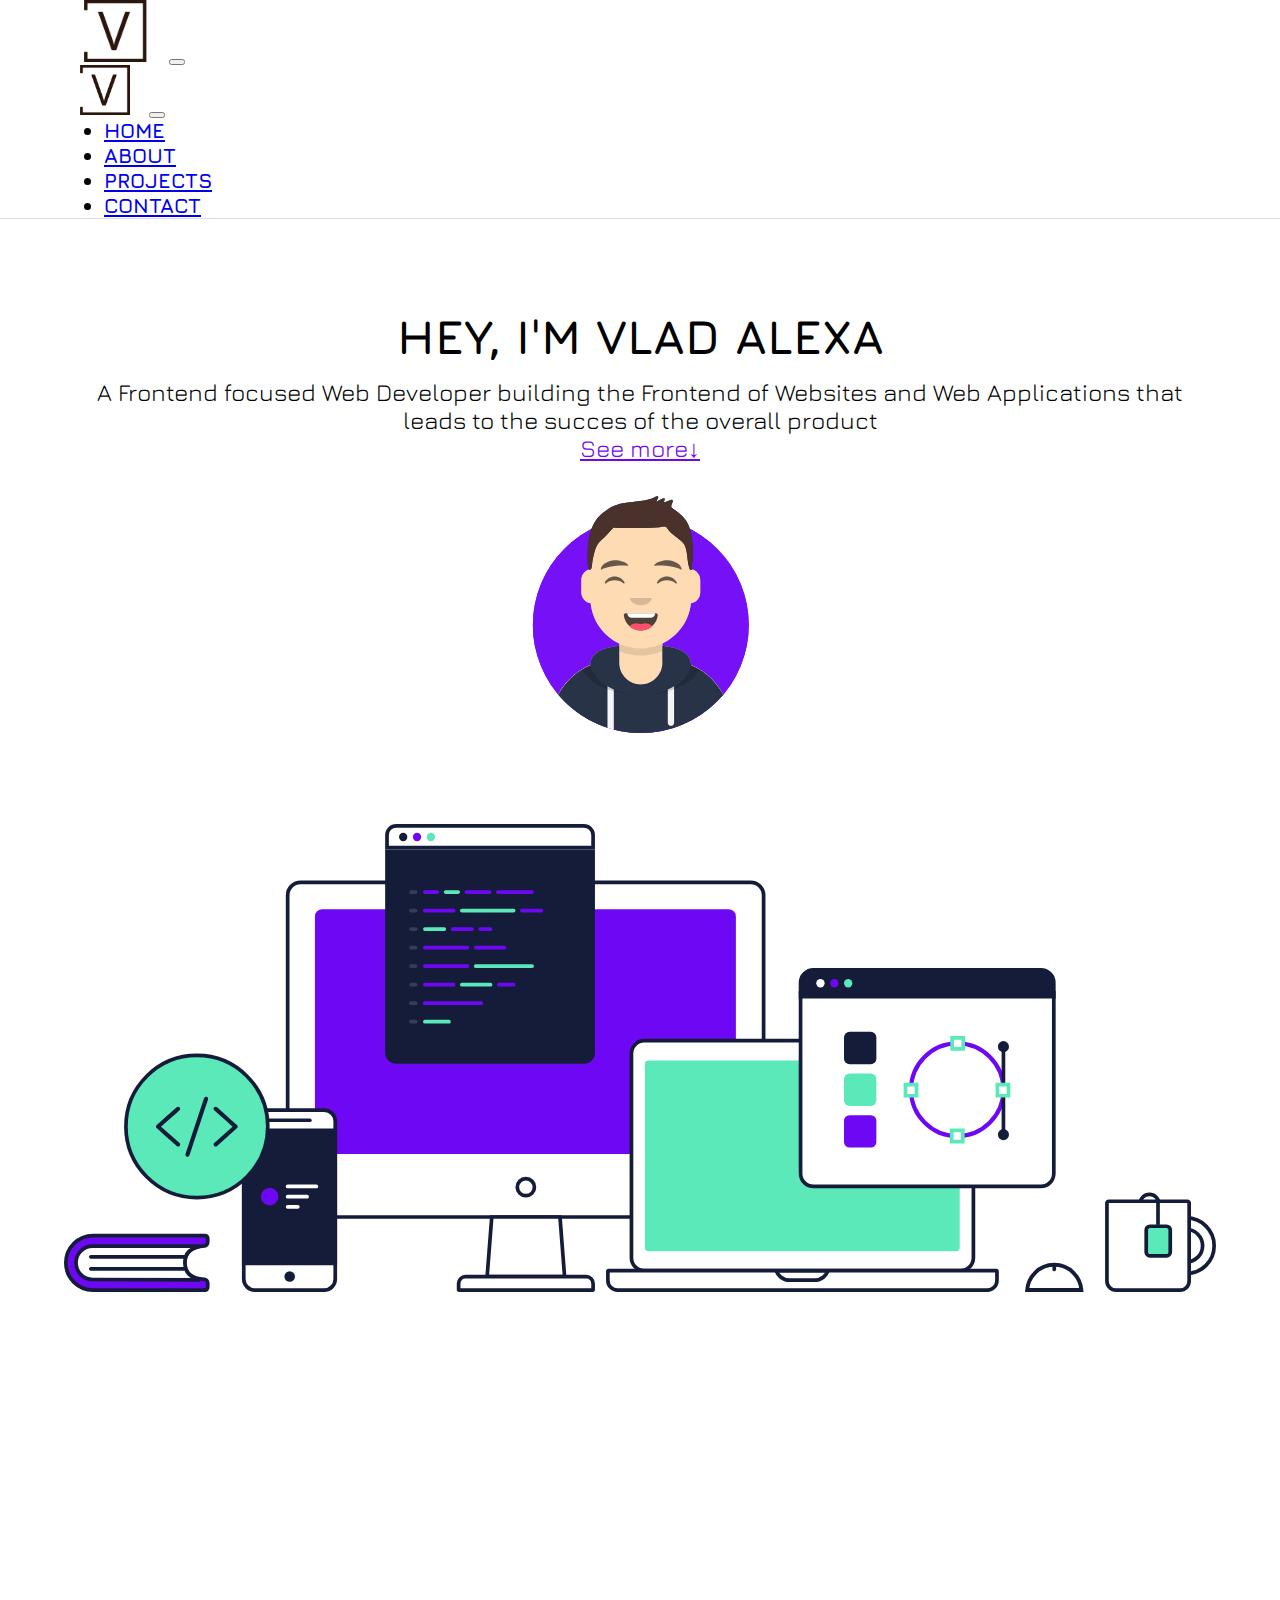
<file: index.html>
<!DOCTYPE html>
<html lang="en">
  <head>
    <meta charset="UTF-8" />
    <meta http-equiv="X-UA-Compatible" content="IE=edge" />
    <meta name="viewport" content="width=device-width, initial-scale=1.0" />
    <!--Bootstrap-->
    <link
      href="https://cdn.jsdelivr.net/npm/bootstrap@5.3.0-alpha3/dist/css/bootstrap.min.css"
      rel="stylesheet"
      integrity="sha384-KK94CHFLLe+nY2dmCWGMq91rCGa5gtU4mk92HdvYe+M/SXH301p5ILy+dN9+nJOZ"
      crossorigin="anonymous"
    />
    <!--CSS-->
    <link rel="stylesheet" href="css/style.css" />
    <!--FONT-->
    <link rel="preconnect" href="https://fonts.googleapis.com" />
    <link rel="preconnect" href="https://fonts.gstatic.com" crossorigin />
    <link
      href="https://fonts.googleapis.com/css2?family=Jura&family=Teko&display=swap"
      rel="stylesheet"
    />
    <title>Alexa Vlad | Frontend Developer</title>
    <link rel="icon" type="image/x-icon" href="css\logo-vlad.png">
  </head>
  <body>
    <header class="header">
    <nav class="navbar navbar-expand-lg bg-body-tertiary">
      <div class="container-fluid">
        <a class="navbar-brand" href="#"
          ><img src="css\logo-vlad.png" alt="" width="100px"
        /></a>
        <button
          class="navbar-toggler"
          type="button"
          data-bs-toggle="offcanvas"
          data-bs-target="#offcanvasNavbar"
          aria-controls="offcanvasNavbar"
          aria-label="Toggle navigation"
        >
          <span class="navbar-toggler-icon"></span>
        </button>
        <div
          class="offcanvas offcanvas-end"
          tabindex="-1"
          id="offcanvasNavbar"
          aria-labelledby="offcanvasNavbarLabel"
        >
          <div class="offcanvas-header">
            <img src="css\logo-vlad.png" alt="" width="80px" />
            <button
              type="button"
              class="btn-close"
              data-bs-dismiss="offcanvas"
              aria-label="Close"
            ></button>
          </div>
          <div class="offcanvas-body">
            <ul class="navbar-nav justify-content-end flex-grow-1 pe-3">
              <li class="nav-item">
                <a class="nav-link active" aria-current="page" href="#">HOME</a>
              </li>
              <li class="nav-item">
                <a class="nav-link active" aria-current="page" href="#about-me"
                  >ABOUT</a
                >
              </li>
              <li class="nav-item">
                <a class="nav-link active" aria-current="page" href="#my-projects"
                  >PROJECTS</a
                >
              </li>
              <li class="nav-item">
                <a class="nav-link active" aria-current="page" href="#contact--me"
                  >CONTACT</a
                >
              </li>
            </ul>
          </div>
        </div>
      </div>
    </nav>
  </header>
    <!--Title-->
    <section class ="section" id="title">
      <div class="title-description">
        <h1>HEY, I'M VLAD ALEXA</h1>
        <h2>
          A Frontend focused Web Developer building the Frontend of Websites and
          Web Applications that leads to the succes of the overall product
        </h2>
        <a class="see--more-scroll" href="">See more↓ </a>
        <img class="title-avatar" src="css\vlad-avatar.svg" alt="" />
      </div>
      <div class="title-foot">
        <img src="css\hero-devices.svg" width="100%" alt="" />
      </div>
    </section>

    <!--About-->
    <section class ="section" id="about-me">
      <div class="about--me">
        <div class="about-me--title">
          <h1>ABOUT ME</h1>
          <p>
            Here you will find more information about me, what I do, and my
            current skills mostly in terms of programming and technology
          </p>
        </div>
        <div class="about-me--description row">
          <div class="know-me col-xl-6 col-lg-12 col-md-12">
            <h3>Get to know me!</h3>
            <p>
             I`ve been learning programming autonomously for the past months focusing mostly on Frontend. Check out some of my work in the Projects section.
            </p>
            <p>
              I'm open to Job opportunities where I can contribute, learn and
              grow. If you have a good opportunity that matches my skills and
              experience don't hesitate to contact me.
            </p>
            <button class="about-me--button">CONTACT</button>
          </div>
          <div class="col-xl-6 col-lg-12 col-md-12">
            <div class="container text-center">
              <div class="know-me--icons row g-2">
                <div class="col">
                  <img src="css\html-5.png" alt="" width="80%" />
                </div>
                <div class="col">
                  <img src="css\css-3 (1).png" alt="" width="80%" />
                </div>
                <div class="col">
                  <img src="css\java-script (1).png" alt="" width="80%" />
                </div>
                <div class="col">
                  <img src="css\bootstrap (1).png" alt="" width="80%" />
                </div>
              </div>
            </div>
            <div class="container text-center">
              <div class="know-me--icons row about-me-row g-2">
                <div class="col">
                  <img src="css\visual-studio (4).png" alt="" width="80%" />
                </div>
                <div class="col">
                  <img src="css\github.png" alt="" width="80%" />
                </div>
                <div class="col">
                  <img src="css\responsive-design (1).png" alt="" width="80%" />
                </div>
                <div class="col">
                  <img src="css\atom (1).png" alt="" width="80%" />
                </div>
              </div>
            </div>
          </div>
        </div>
      </div>
    </section>
    <section class ="section" id="my-projects">
      <h1>My Recent Work</h1>
      <h3>Here are a few design projects I've worked on.</h3>

      <div class="row">
        <div class="col-xl-4 col-lg-6 col-md-6 col-sm-12">
          <div class="card text-bg-dark">
            <img src="css\bankist1.png" class="card-img" alt="..." />
            <div class="img card-img-overlay hidden">
              <p class="card-text">
               A simple bankist experience
               
               <a  href="https://bankystt.netlify.app" target="_blank">Visit Wesite ></a>
              </p>
              
            </div>
          </div>
        </div>
        <div class="col-xl-4 col-lg-6 col-md-6 col-sm-12">
          <div class="card text-bg-dark">
            <img src="css\bank-app.png" class="card-img" alt="..." />
            <div class="img card-img-overlay hidden">
              <p class="card-text">
                Deposit, pay bills and make loan payments.
                <a  href="https://bank-appp.netlify.app" target="_blank">Visit Wesite ></a>
              </p>
              
            </div>
          </div>
        </div>
        <div class="col-xl-4 col-lg-6 col-md-6 col-sm-12">
          <div class="card text-bg-dark">
            <img src="css\forky.png" class="card-img" alt="..." />
            <div class="img card-img-overlay hidden">
              <p class="card-text">
               Find you favorite recipe!
               <a class="card-text" href="fork.html" target="_blank">Visit Wesite ></a>
              </p>
              
            </div>
          </div>
        </div>
        <div class="col-xl-4 col-lg-6 col-md-6 col-sm-12">
          <div class="card text-bg-dark">
            <img src="css\mapty.png" class="card-img" alt="..." />
            <div class="img card-img-overlay hidden">
              <p class="card-text">
                Discover the ultimate workout tracking tool.
                <a class="card-text" href="https://maptyloc.netlify.app" target="_blank">Visit Wesite ></a>
              </p>
              
            </div>
          </div>
        </div>
        <div class="col-xl-4 col-lg-6 col-md-6 col-sm-12">
          <div class="card text-bg-dark">
            <img src="css\pig-game.png" class="card-img" alt="..." />
            <div class="img card-img-overlay hidden">
              <p class="card-text">
                Reach 100 points!
                <a class="card-text" href="https://pyg-gamee.netlify.app/" target="_blank">Visit Wesite ></a>
              </p>
              
            </div>
          </div>
        </div>
        <div class="col-xl-4 col-lg-6 col-md-6 col-sm-12">
          <div class="card text-bg-dark">
            <img src="css\simon.png" class="card-img" alt="..." />
            <div class="img card-img-overlay hidden">
              <p class="card-text">
                Simon game
                <a class="card-text" href="https://sim0n-gam3.netlify.app/" target="_blank">Visit Wesite ></a>
              </p>
              
            </div>
          </div>
        </div>
      </div>
    </section>
    <section class ="section" id="contact--me">
    
      <div class="contact--title">
        <h1>CONTACT</h1>
        <p>
          Feel free to Contact me by submitting the form below and I will get
          back to you as soon as possible!
        </p>
      </div>
      <div class="container text-center">
        <div class="row">
          <div class="col contact--form">
            <form
              action="https://formsubmit.co/alexa.vlad95@gmail.com"
              method="POST"
              id="contact"
            >
              <h4>Contact me</h4>

              <input type="text" id="name" placeholder="Name" required />
              <br />
              <input type="email" id="email" placeholder="Email" required />
              <br />
              <input type="text"
                name=""
                id="message"
                cols="60"
                rows="10"
                placeholder="Message"
              ></input>
              <br />
              <input type="submit" id="submit" value="Send Message" />
            </form>
          </div>
          <div class="col">
            <h4>Contact details</h4>
            <div class="contact--info">
              <div class="contact--location">
                <img src="css\map.png" alt="" width="4%" />
                <span style="font-weight: 700">Address:</span> Drumul Fermei
                112, Bloc 4, Scara 1, Ap 3, Popesti-Leordeni,ILFOV
              </div>
              <div class="contact--phone">
                <img src="css\smartphone-call.png" alt="" width="4%" /> +40 759
                181 753
              </div>
              <div class="contact--email">
                <img src="css\send.png" alt="" /> alexa.vlad95@gmail.com
              </div>
            </div>
          </div>
        </div>
      </div>
    </section>
    <div  class="project--start section">
      <div class="row g-10">
        <div class="col-lg-4 col-md-12 project--title">
          <div class="project--start-title"><h1>Start a project</h1></div>
        </div>
        <div class="col-lg-4 col-md-12 text">
          <p>
            Interested in working together? Let's chat.
            I’ll buy the coffee.
          </p>
        </div>
        <div class="col-lg-4 col-md-12 project--button">
          <div class="button"><button>Let's do it</button></div>
        </div>
      </div>
    </div>
    <footer class ="section" id="footer--zone">
      <div class="footer--logo">
        <img
          class=""
          src="css\v-low-resolution-logo-white-on-transparent-background.png"
          alt=""
          width="100px"
        />
        <p>
          Learning & leveling <br />
          up one day at a time.
        </p>
        <div class="footer--profiles">
          <div class="footer--fb">
            <a href="https://www.facebook.com/vlad.alexa.94" target="_blank"
              ><img src="css\facebook (1).png" alt=""
            /></a>
          </div>
          <div class="footer--in">
            <a
              href="https://www.linkedin.com/in/vlad-alexa-470b30b9/"
              target="_blank"
              ><img src="css\linkedin.png" alt=""
            /></a>
          </div>
          <div class="footer--git">
            <a href="https://github.com/vladalexa56" target="_blank"
              ><img src="css\github (1).png" alt=""
            /></a>
          </div>
          <div class="footer--mail">
            <a href="mailto:alexa.vlad95@gmail.com"
              ><img src="css\mail.png" alt=""
            /></a>
          </div>
          <div class="footer--git">
            <a href="#contact--me"><img src="css\whatsapp.png" alt="" /></a>
          </div>
        </div>
      </div>
      <p>© Copyright 2023. Made by Vlad Alexa</p>
    </footer>
    <script
      src="https://cdn.jsdelivr.net/npm/bootstrap@5.3.0-alpha3/dist/js/bootstrap.bundle.min.js"
      integrity="sha384-ENjdO4Dr2bkBIFxQpeoTz1HIcje39Wm4jDKdf19U8gI4ddQ3GYNS7NTKfAdVQSZe"
      crossorigin="anonymous"
    ></script>
    <script src="script.js"></script>
  </body>
</html>
</file>
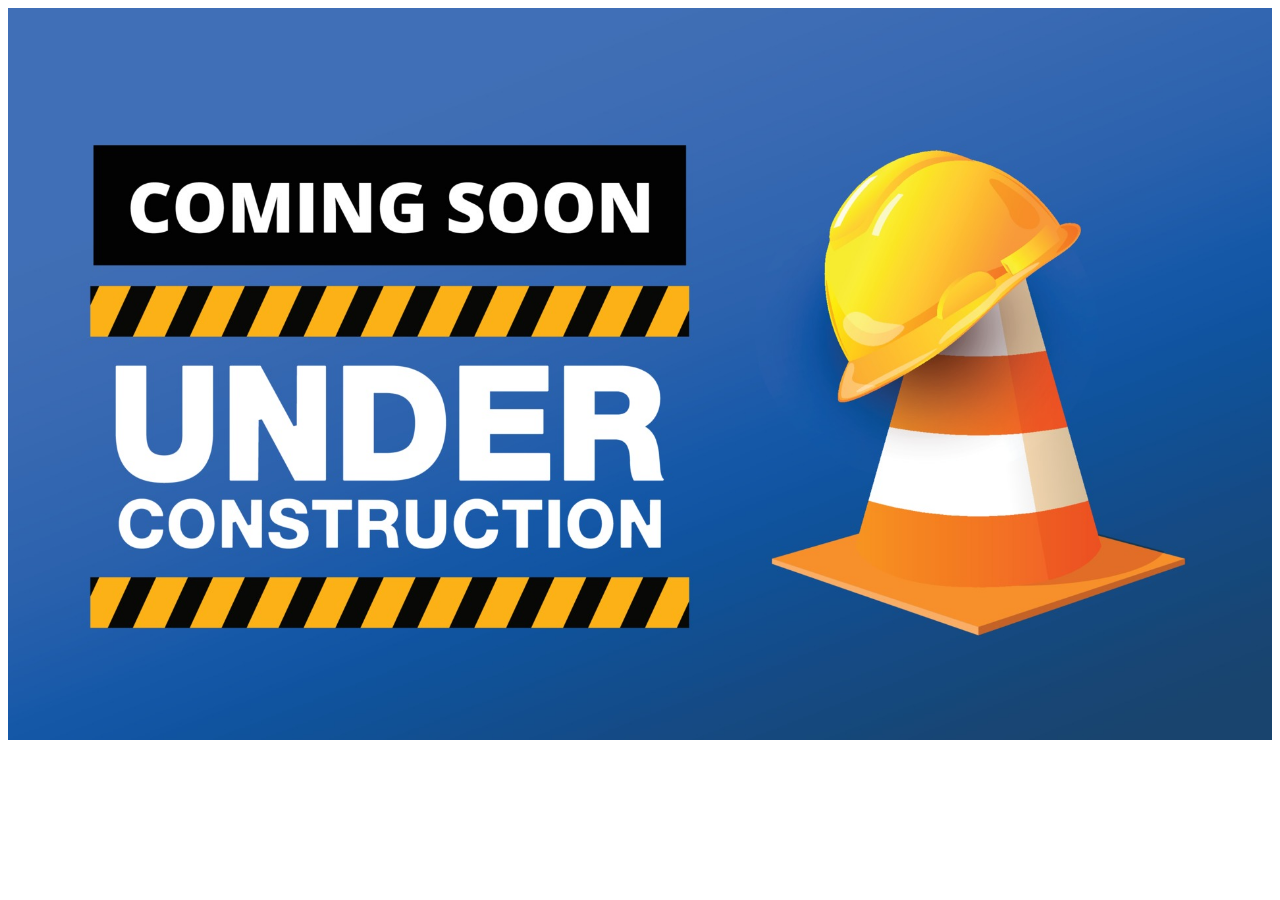
<file: fork.html>
<!DOCTYPE html>
<html lang="en">
  <head>
    <meta charset="UTF-8" />
    <meta http-equiv="X-UA-Compatible" content="IE=edge" />
    <meta name="viewport" content="width=device-width, initial-scale=1.0" />
    <title>Document</title>
  </head>
  <body>
    <div style="width: 100%; height: 100%">
      <img src="css\under.jpg" alt="" width="100%" />
    </div>
  </body>
</html>
</file>
<file: css/style.css>
* {
  margin: 0;
  box-sizing: border-box;
  font-family: "Jura", sans-serif;
  font-size: 100%;
}

h1 {
  font-size: 3rem;
  font-weight: 700;
  line-height: 1.7;
}

h2 {
  font-size: 1.5rem;

  font-weight: 400;
}
h3 {
  font-size: 2.5rem;
  font-weight: 700;
}
h4 {
  font-weight: 700;
}

p {
  font-size: 1.2rem;
}

.section--hidden {
  opacity: 0;
  transform: translateY(8rem);
}

.section {
  border-top: 1px solid #ddd;

  transition: transform 1s, opacity 1s;
}
/*NavBar*/
.navbar {
  position: sticky;
  z-index: 100;
  width: 100%;
  padding: 0 5%;

  font-weight: 700;
}
.sticky {
  position: fixed;
  z-index: 100;
}
.navbar-nav {
  font-size: 1.3rem;
}
.navbar-nav li {
  margin-right: 50px;
}

/*Title*/

.title-description {
  padding: 6%;
  text-align: center;
}
.title-avatar {
  padding: 3% 3% 1% 3%;
}

.see--more-scroll {
  display: block;
  font-size: 1.5rem;
  color: #6e07f3;
}

.title-foot {
  width: auto;
  margin: 0 auto;
}

/*About Me */

#about-me {
  padding: 5%;
  background-color: #6e07f3;
  color: #fff;
}

.about-me--title {
  padding: 5%;
  text-align: center;
  font-size: 1.5rem;
}

.about-me--description {
  margin: 0;
  padding: 0 10%;
}
.know-me {
  text-align: left;
}

.know-me p {
  font-size: 1.2rem;
  max-width: 600px;
}
/* .know-me--icons {
  width: 70%;
} */

.about-me--button {
  background-color: #6e07f3;
  margin-top: 5%;
  padding: 3% 6%;
  border: 5px solid #fff;
  color: #fff;
  font-size: 1.2rem;
  font-weight: 700;
}
.about-me--button:hover {
  color: #000;
  background-color: #fff;
}
.about-me-row {
  margin-top: 100px;
}

/*My Projects*/

#my-projects {
  padding: 5%;
}
#my-projects h1 {
  text-align: center;
  font-weight: 700;
  line-height: 3;
}

#my-projects h3 {
  text-align: center;
  font-size: 1.5rem;
}

#my-projects .col-xl-4,
.col-lg-6,
.col-md-6,
.col-sm-12 {
  position: relative;
  padding: 0.75rem;
}

.card-img-overlay {
  position: absolute;
  background-color: #141c3a;
  text-align: center;
  font-size: 5rem;
  opacity: 1;
  transition: 0.45s ease-in-out;
}

.card {
  border: none;
}
/* .card-img {
  transform: scale(1);
  transition: 0.25s ease-in-out;
} */

/* .card-text {
  font-size: 30%;
  font-weight: 700;
} */

.card-img {
  transform: scale(1);
  transition: 0.25s ease-in-out;
}

.card-img-overlay a:hover {
  background-color: #6e07f3;
}
.hidden {
  opacity: 0;
  transition: 0.45s ease-in-out;
}

.card--hover {
  background-color: #141c3a;
  position: absolute;
  top: 0;
  left: 0;
  width: 100%;
  height: 100%;
  opacity: 0;
  transition: 0.45s ease-in-out;
  z-index: 100;
}
.card-text a {
  font-size: 60%;
  width: 200px;
  margin: 10% auto;
  display: block;
  padding: 2% 4% 2% 4%;
  color: #fff;
  text-decoration: none;
  border: 5px solid #6e07f3;
  border-radius: 40px;
}

/*CONTACT ME */

#contact--me {
  text-align: center;
  position: relative;
  border-top: 1px solid #9fa0a2;
  padding: 5%;
}
.contact--wave {
  width: 100%;
  height: 100%;
  position: absolute;
  left: 0;
  z-index: -1;
}

.contact--title {
  padding-bottom: 5%;
}

#name,
#email,
#message {
  padding-bottom: 5%;
  margin: 5%;
  width: 90%;
  background: none;
  border: none;
  border-bottom: 1px solid #9fa0a2;
  border-radius: 10px;
}

#submit {
  background-color: #fff;
  padding: 2% 4% 2% 4%;
  color: #6e07f3;
  text-decoration: none;
  border: 5px solid #6e07f3;
  border-radius: 40px;
  font-weight: 700;
}
#submit:hover {
  background-color: #6e07f3;
  color: #fff;
}

#contact--me .row {
  padding: 5%;
  background-color: #fff;
  -webkit-box-shadow: 3px 0px 7px 0px rgba(0, 0, 0, 0.75);
  -moz-box-shadow: 3px 0px 7px 0px rgba(0, 0, 0, 0.75);
  box-shadow: 3px 0px 7px 0px rgba(0, 0, 0, 0.75);
}
.contact--location,
.contact--phone,
.contact--email {
  text-align: left;
  font-size: 1.2rem;
  padding: 9%;
}

.project--start {
  position: relative;
  bottom: -100px;
  margin: 0 auto;
  padding: 2%;
  width: 80%;
  color: #fff;
  background-color: #141c3a;
  border-radius: 20px;
  z-index: 1;
}

.project--start .project {
  font-weight: 900;
}
.project--title {
  display: flex;
  justify-content: center;
  align-items: center;
}

.text {
  margin: auto;
  text-align: center;
}
.text p {
  font-size: 1.2rem;
}
.project--button {
  display: flex;
  justify-content: center;
  align-items: center;
  /* text-align: center; */
}
.button {
  width: 500px;
  text-align: center;
}
.project--start .row button {
  margin: 0 auto;
  font-size: 1.9rem;
  font-weight: 900;
  color: #fff;
  background-color: #141c3a;
  border: 5px solid #5be9b9;
  padding: 3% 10%;
  border-radius: 50px;
}

.project--start .row button:hover {
  color: #000;
  background-color: #5be9b9;
}
/*FOOTER*/

#footer--zone {
  background-color: #6e07f3;
  padding: 150px 0;
}
#footer--zone p {
  text-align: center;
}

.footer--logo {
  display: block;
  margin: 0 auto;
  text-align: center;
}
.footer--logo p {
  color: #fff;
  font-size: 150%;
  font-weight: 700;
  padding-top: 2%;
}

.footer--fb,
.footer--in,
.footer--git,
.footer--mail {
  margin: 2%;
  display: inline-block;
  padding: 10px;
  border: 3px solid #fff;
  border-radius: 50%;
}

/*RESPONSIVE*/
@media screen and (min-width: 1408px) {
  .title-foot {
    max-width: 1344px;
  }
}

@media (min-width: 1216px) and (max-width: 1407px) {
  .title-foot {
    max-width: 1152px;
  }
  .know-me {
    text-align: left;
  }
}

@media (min-width: 1024px) and (max-width: 1215px) {
  .title-foot {
    max-width: 960px;
  }
  .know-me {
    text-align: center;
  }
  .know-me--icons {
    padding-top: 100px;
  }
}
@media (min-width: 767px) and (max-width: 1024px) {
  .know-me {
    text-align: center;
  }
  .know-me--icons {
    padding-top: 100px;
  }
  .project--start .row h1 {
    font-size: 2rem;
  }
  .project--start .row p {
    font-size: 1.2rem;
  }
  .project--start .row button {
    margin: 0 auto;
    font-size: 1.2rem;
  }

  .project {
    text-align: center;
  }
}

/*Responsive for phones*/

@media (min-width: 390px) and (max-width: 766px) {
  #title {
    padding-top: 100px;
  }
  .know-me {
    text-align: center;
  }
  #about-me .know-me--icons {
    padding-top: 100px;
  }

  .project--start .row h1 {
    text-align: center;
    font-size: 2rem;
  }
  .project--start .row p {
    font-size: 1rem;
  }
  .project--start .row button {
    margin: 0 auto;
    font-size: 1.2rem;
  }
  .footer--logo p {
    color: #fff;
    font-size: 100%;
    font-weight: 700;
    padding-top: 2%;
  }
}
</file>
